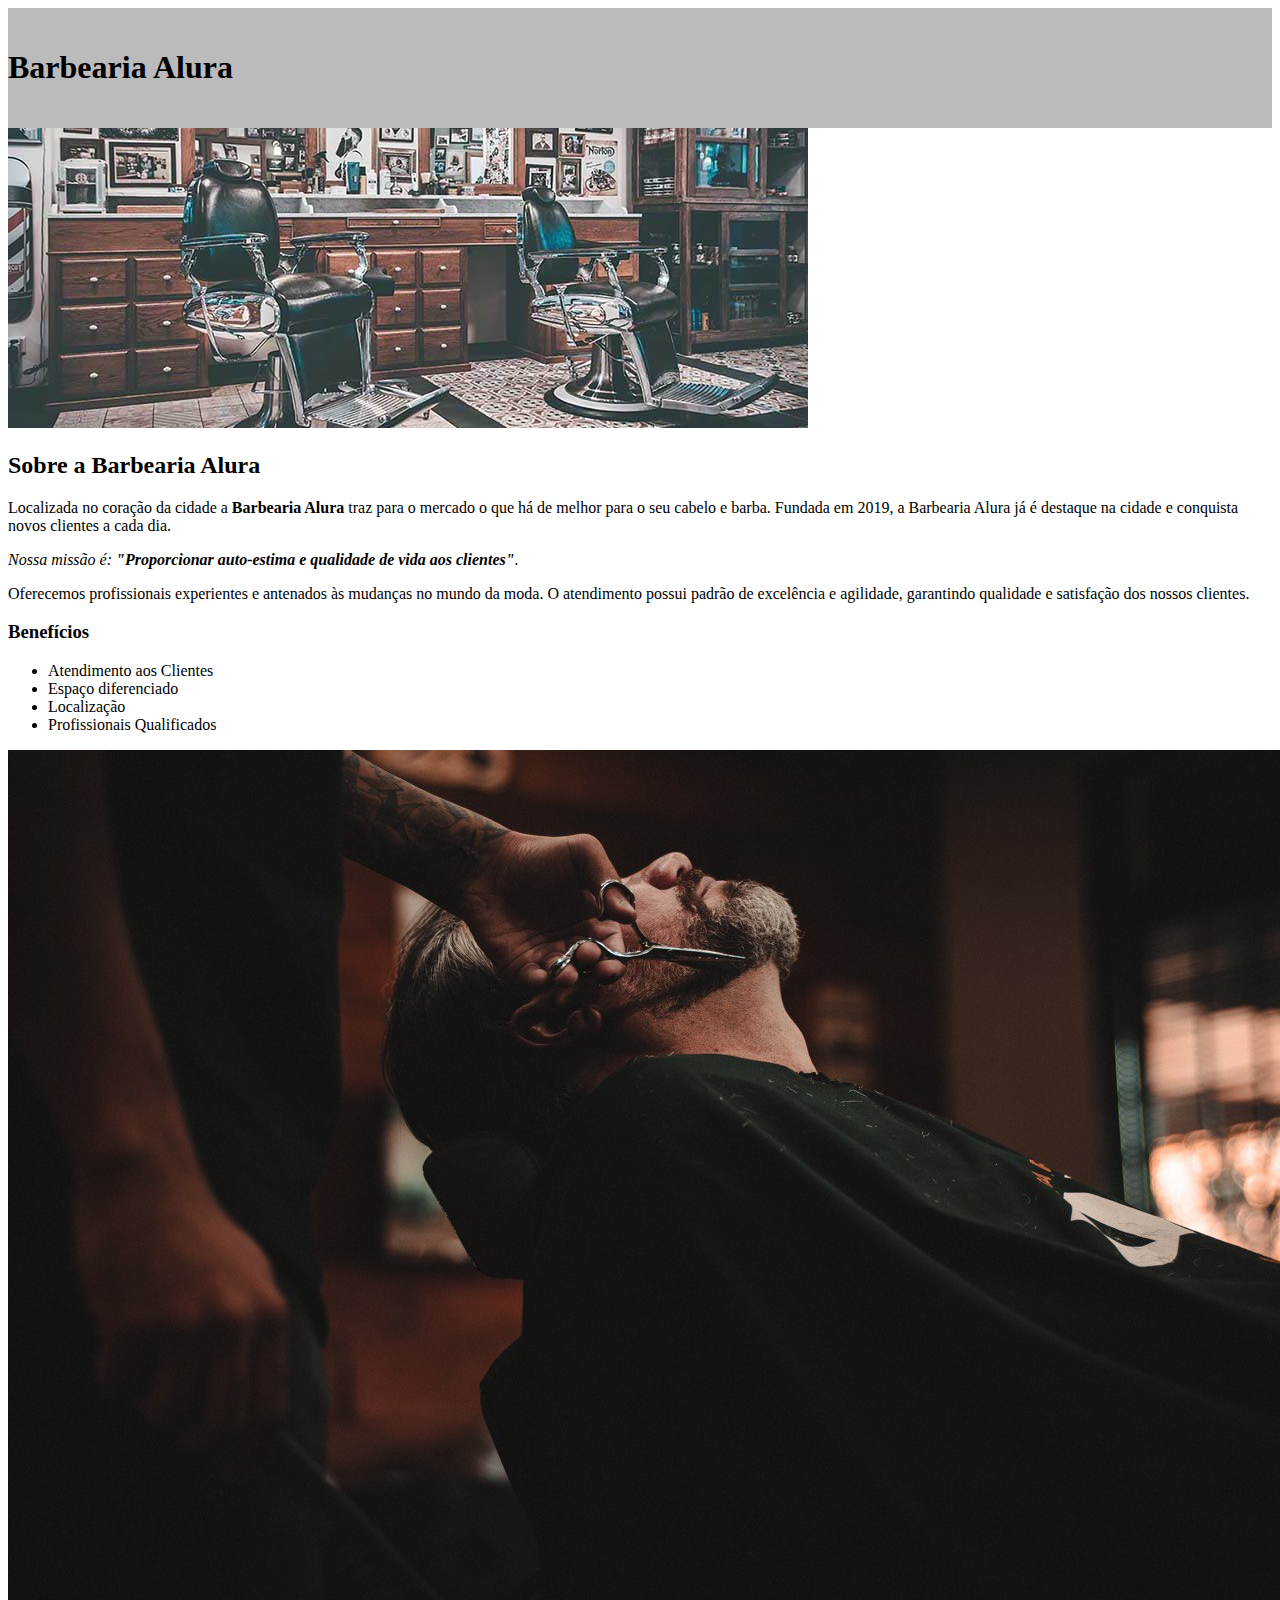
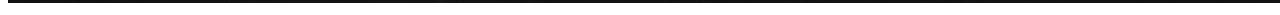
<file: Index.html>
<!DOCTYPE html>
<html lang="pt-br">
	<head>
		<meta charset="UTF-8">
		<title>Barbearia Alura</title>
		<link rel="stylesheet" href="style.css">
	</head>

	<body>
		<header>
			<h1 class="titulo-principal">Barbearia Alura</h1>
		</header>
		<img id="banner" src="banner.jpg">
		<div class="principal">
			<h2 class="titulo-centralizado">Sobre a Barbearia Alura</h2>
	 
			<p>Localizada no coração da cidade a <strong>Barbearia Alura</strong> traz para o mercado o que há de melhor para o seu cabelo e barba. Fundada em 2019, a Barbearia Alura já é destaque na cidade e conquista novos clientes a cada dia.</p>

			<p id="missao"><em>Nossa missão é: <strong>"Proporcionar auto-estima e qualidade de vida aos clientes"</strong>.</em></p>

			<p>Oferecemos profissionais experientes e antenados às mudanças no mundo da moda. O atendimento possui padrão de excelência e agilidade, garantindo qualidade e satisfação dos nossos clientes.</p>
		</div>

		<div class="beneficios">
			<h3 class="titulo-centralizado">Benefícios</h3>

			<ul>
				<li class="itens">Atendimento aos Clientes</li>
				<li class="itens">Espaço diferenciado</li>
				<li class="itens">Localização</li>
				<li class="itens">Profissionais Qualificados</li>
			</ul>

			<img src="beneficios.jpg" class="imagembeneficios">
		</div>
	</body>
</html>
</file>
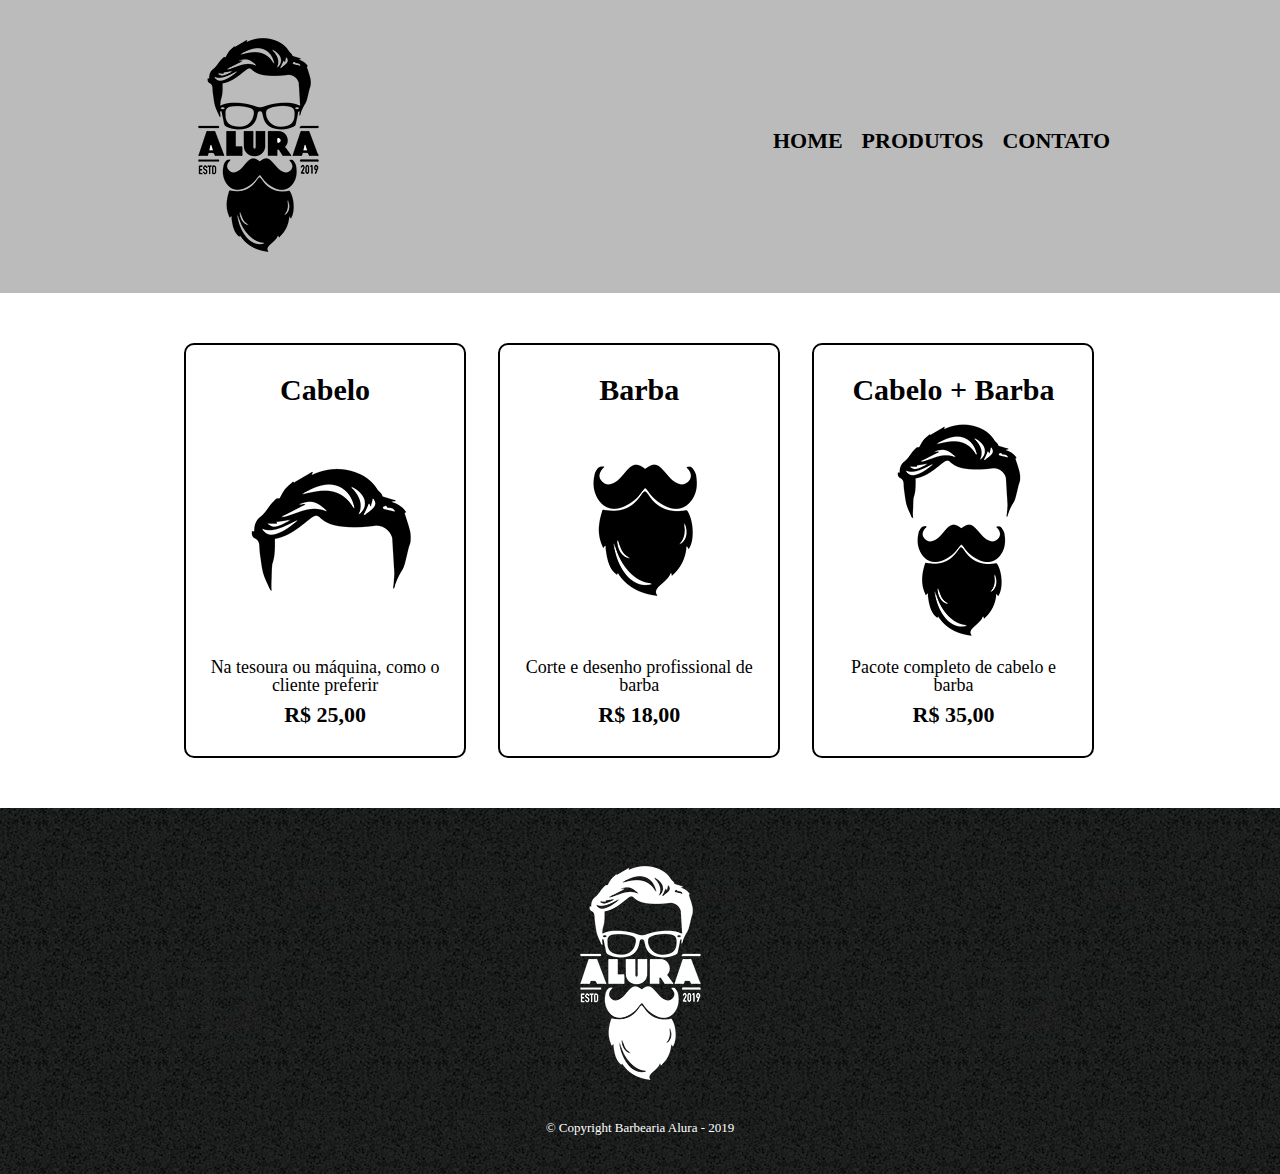
<file: index.html>
<!DOCTYPE html>
<html>
	<head>
		<meta charset="UTF-8">
		<title>Produtos - Barbearia Alura</title>

		<link rel="stylesheet" href="reset.css">
		<link rel="stylesheet" href="produtos.css">
	</head>
	<body>
		<header>
			<div class="caixa">
				<h1><img src="logo.png"></h1>

				<nav>
					<ul>
					     <li><a href="index1.html">Home</a></li>
					     <li><a href="index.html">Produtos</a></li>
					     <li><a href="contato.html">Contato</a></li>
					</ul>
				</nav>
			</div>
		</header>

		<main>
		      <ul class="produtos">
			       <li>
			             <h2>Cabelo</h2>			     
				     <img src="cabelo.jpg">
				     <p class="produto-descricao">Na tesoura ou máquina, como o cliente preferir</p>
				     <p class="produto-preco">R$ 25,00</p>
			      </li>
			       <li>
				     <h2>Barba</h2>				       
				     <img src="barba.jpg">
				     <p class="produto-descricao">Corte e desenho profissional de barba</p>
				     <p class="produto-preco">R$ 18,00</p>
			      </li>
			       <li>
			  	     <h2>Cabelo + Barba</h2>				       
			             <img src="cabelo+barba.jpg">
				     <p class="produto-descricao">Pacote completo de cabelo e barba</p>
				     <p class="produto-preco">R$ 35,00</p>
			     </li>
			</ul>
		</main>

		<footer>
			<img src="logo-branco.png">
			<p class="copyright">&copy; Copyright Barbearia Alura - 2019</p>
		</footer>
	</body>
</html>
</file>
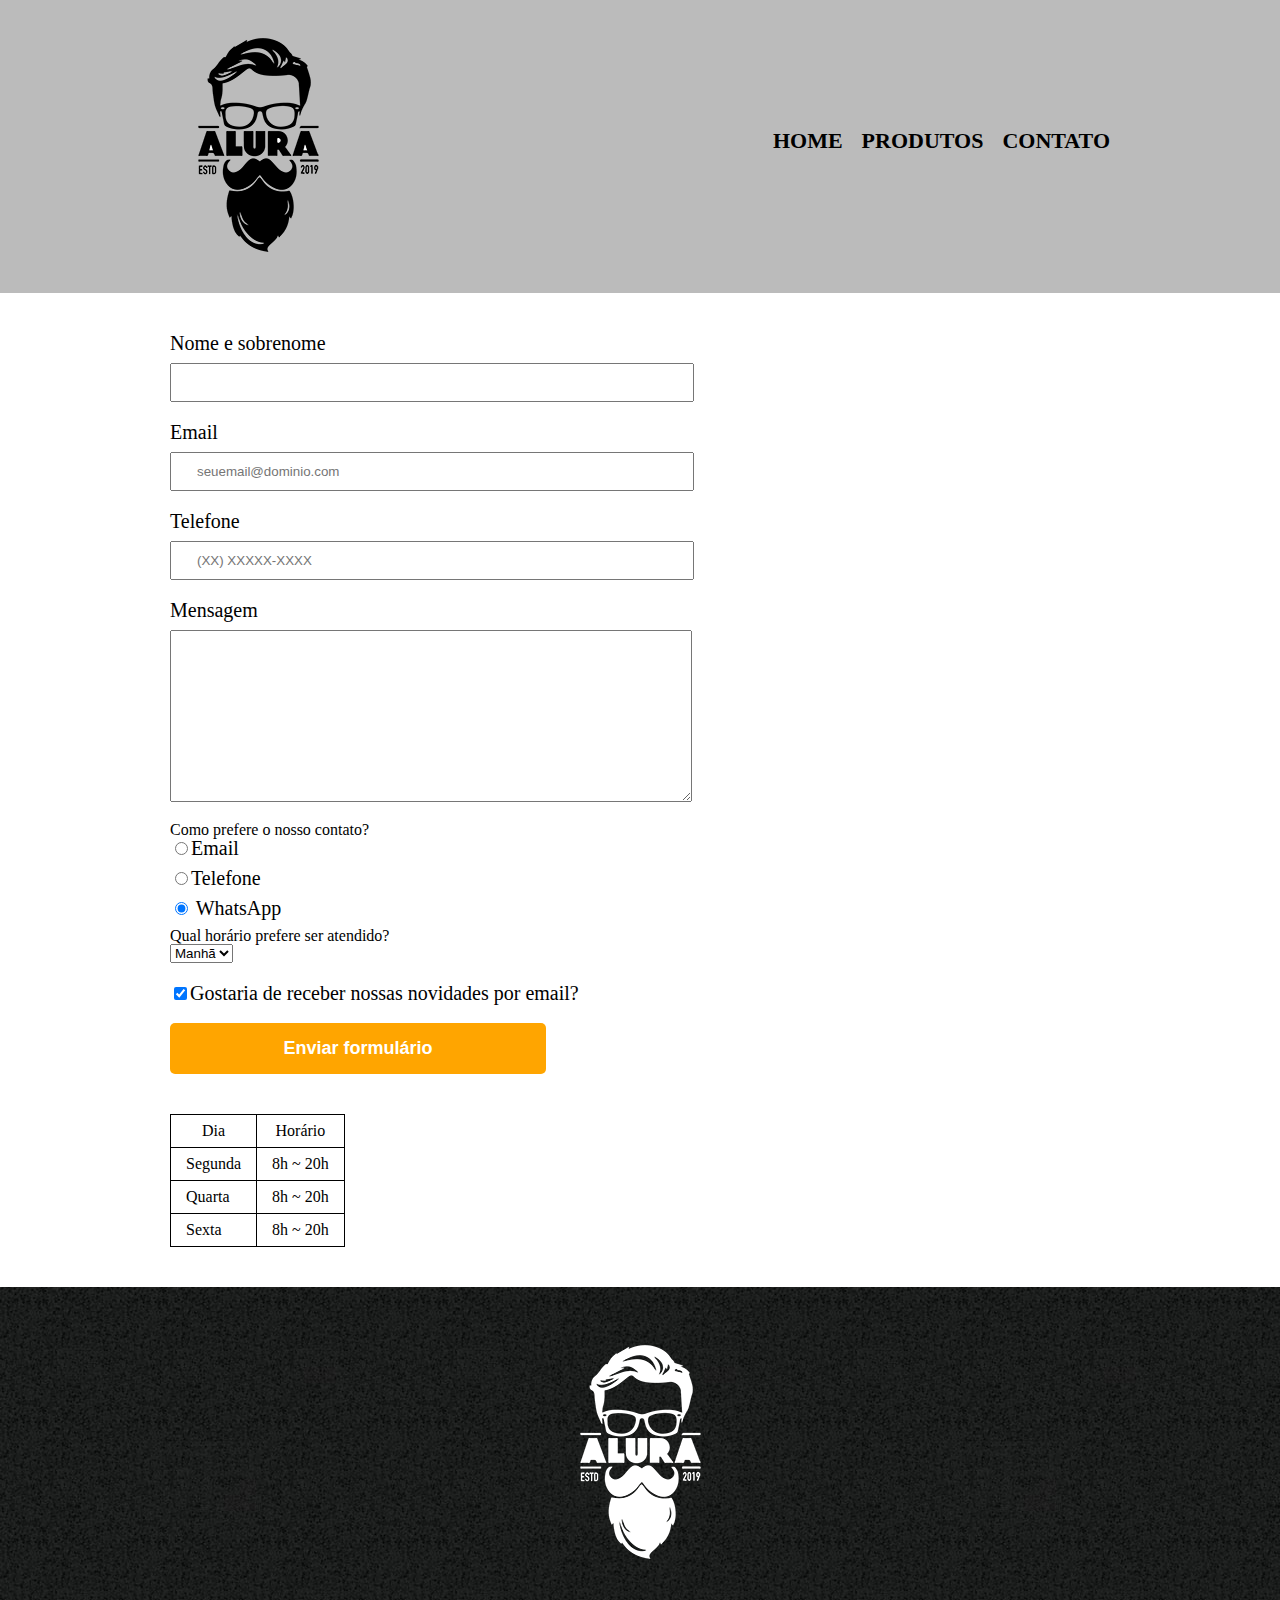
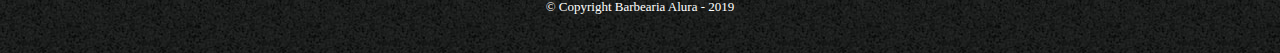
<file: contato.html>
<!DOCTYPE html>
<html>
    <head>
        <meta charset="UTF-8">
        <title>Contato - Barbearia Alura</title>

        <link rel="stylesheet" href="reset.css">
        <link rel="stylesheet" href="style.css">
    </head>
    <body>
        <header>
            <div class="caixa">
                <h1><img src="logo.png" alt="Logo da Barbearia Alura"></h1>

                <nav>
                    <ul>
                        <li><a href="index.html">Home</a></li>
                        <li><a href="produtos.html">Produtos</a></li>
                        <li><a href="contato.html">Contato</a></li>
                    </ul>
                </nav>
            </div>
        </header>

        <main>
           <form>
               <label for="nomesobrenome">Nome e sobrenome</label>
               <input type="text" id="nomesobrenome" class= "input-padrao" required>

               <label for="email">Email</label>
               <input type="email" id="email" class= "input-padrao" required placeholder="seuemail@dominio.com">

               <label for="telefone">Telefone</label>
               <input type="tel" id="telefone" class= "input-padrao" required placeholder="(XX) XXXXX-XXXX">
		   
	       <label for="mensagem">Mensagem</label>
	       <textarea cols="70" rows="10" id="mensagem" class="input-padrao" required></textarea>

	       <fieldset>
                 <legend>Como prefere o nosso contato?</legend>
                 <label for="radio-email"><input type="radio" name="contato" value="email" id="radio-email">Email</label>
              
                 <label for="radio-telefone"><input type="radio" name="contato" value="telefone" id="radio-telefone">Telefone</label>
                 
                 <label for="radio-whatsapp"><input type="radio" name="contato" value="whatsapp" id="radio-whatsapp" checked> WhatsApp</label>                  
             </fieldset>	   
	
	     <fieldset>
                 <legend>Qual horário prefere ser atendido?</legend>
                 <select>	 
                      <option>Manhã</option>
                      <option>Tarde</option>
                      <option>Noite</option>	 
                 </select>
             </fieldset>
		   		   		   
	     <label class="checkbox"><input type="checkbox" checked>Gostaria de receber nossas novidades por email?</label>		    		 		   		   		   		   		   
             <input type="submit" value="Enviar formulário" class="enviar">
          </form>
		
	  <table>
             <tr>
                <th>Dia</th>
                <th>Horário</th>
            </tr>                    
             <tr>
                 <td>Segunda</td>
                 <td>8h ~ 20h</td>
            </tr>
             <tr>
                 <td>Quarta</td>
                 <td>8h ~ 20h</td>
            </tr>
             <tr>
                 <td>Sexta</td>
                 <td>8h ~ 20h</td>
               </tr>
        </table>					
        </main>    	    	    	    	    	    	
	    
        <footer>
            <img src="logo-branco.png" alt="Logo da Barbearia Alura">
            <p class="copyright">&copy; Copyright Barbearia Alura - 2019</p>
        </footer>
    </body>
</html>
</file>
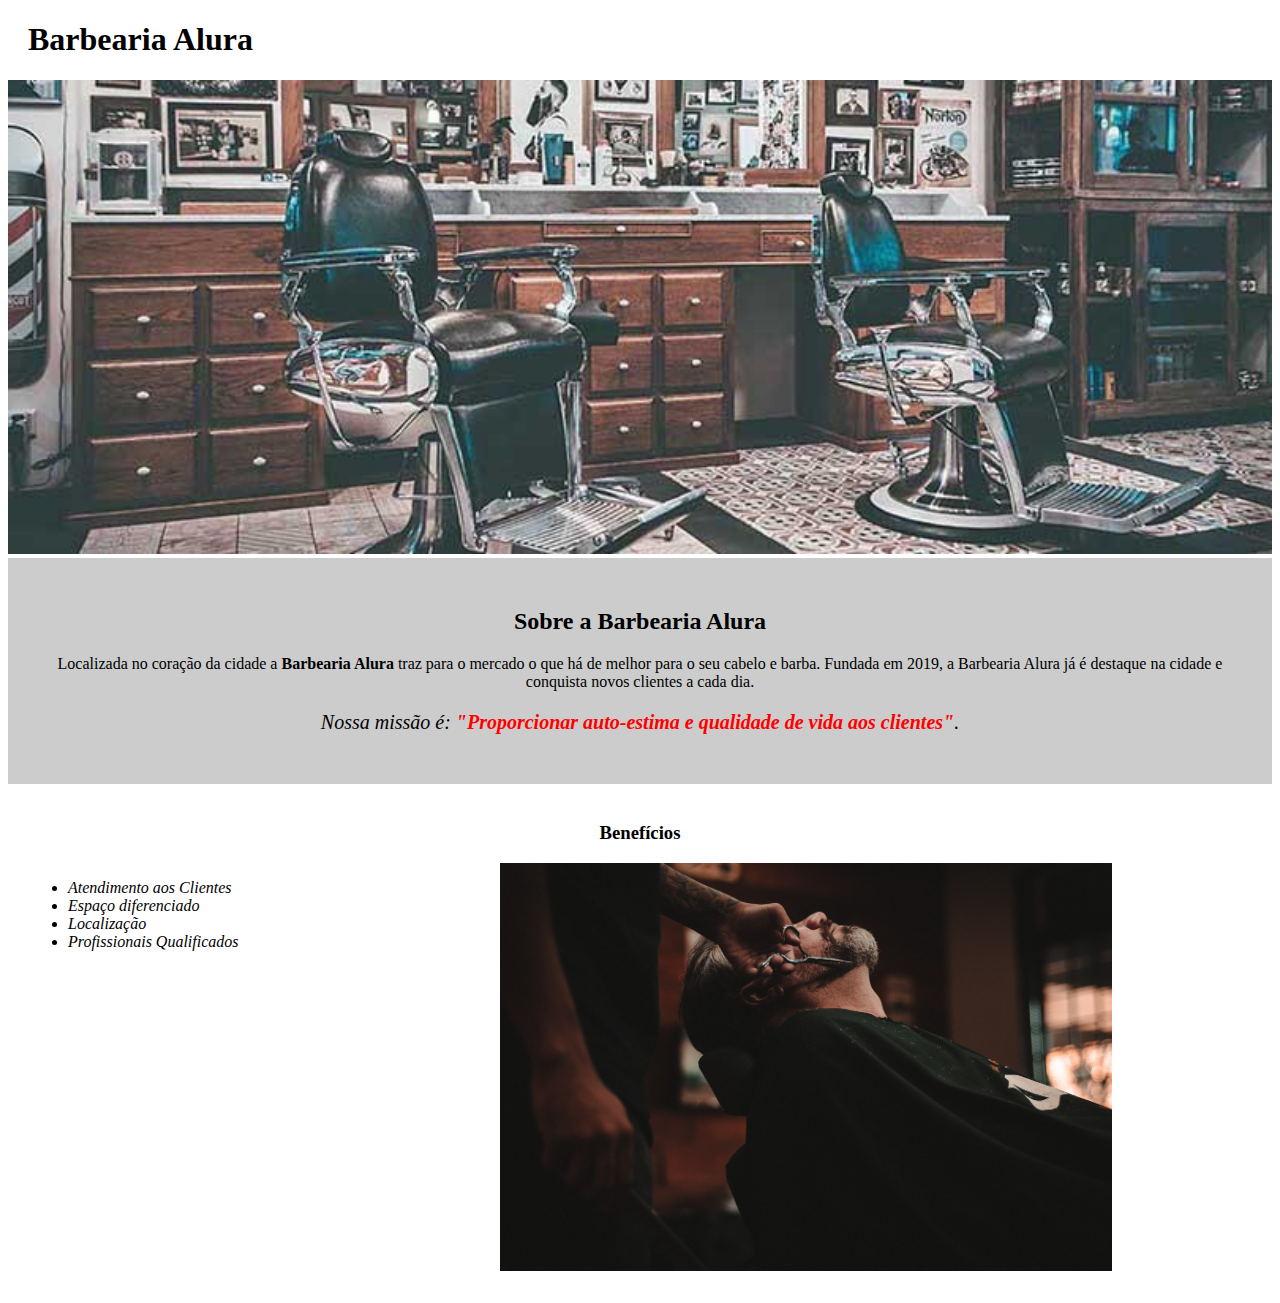
<file: index1.html>
<!DOCTYPE html>
  <html lang="pt-br">
	    <head>
		 <meta charset="UTF-8">
		 <title>Barbearia Alura</title>
	         <link rel="stylesheet" href="style-home.css">
            </head>

	     <body>
	          <header>
	              <h1 class="titulo-principal">Barbearia Alura</h1>
	          </header>
		     
	          <img id="banner" src="banner.jpg">
		     
	          <div class="principal">
	               <h2 class="titulo-centralizado">Sobre a Barbearia Alura</h2>
	 
		       <p>Localizada no coração da cidade a <strong>Barbearia Alura</strong> traz para o mercado o que há de melhor para o seu cabelo e barba. Fundada em 2019, a Barbearia Alura já é destaque na cidade e conquista novos clientes a cada dia.</p>

		       <p id="missao"><em>Nossa missão é: <strong>"Proporcionar auto-estima e qualidade de vida aos clientes"</strong>.</em></p>

	               <p Oferecemos profissionais experientes e antenados às mudanças no mundo da moda. O atendimento possui padrão de excelência e agilidade, garantindo qualidade e satisfação dos nossos clientes.</p>
		    </div>

	            	<div class="beneficios">
			          <h3 class="titulo-centralizado">Benefícios</h3>

		                  <ul>
			                     <li class="itens">Atendimento aos Clientes</li>
			                     <li class="itens">Espaço diferenciado</li>
				             <li class="itens">Localização</li>
			                     <li class="itens">Profissionais Qualificados</li>
			          </ul>

			         <img src="beneficios.jpg" class="imagembeneficios">
		       </div>
		     
             	</body>
        </html>
</file>
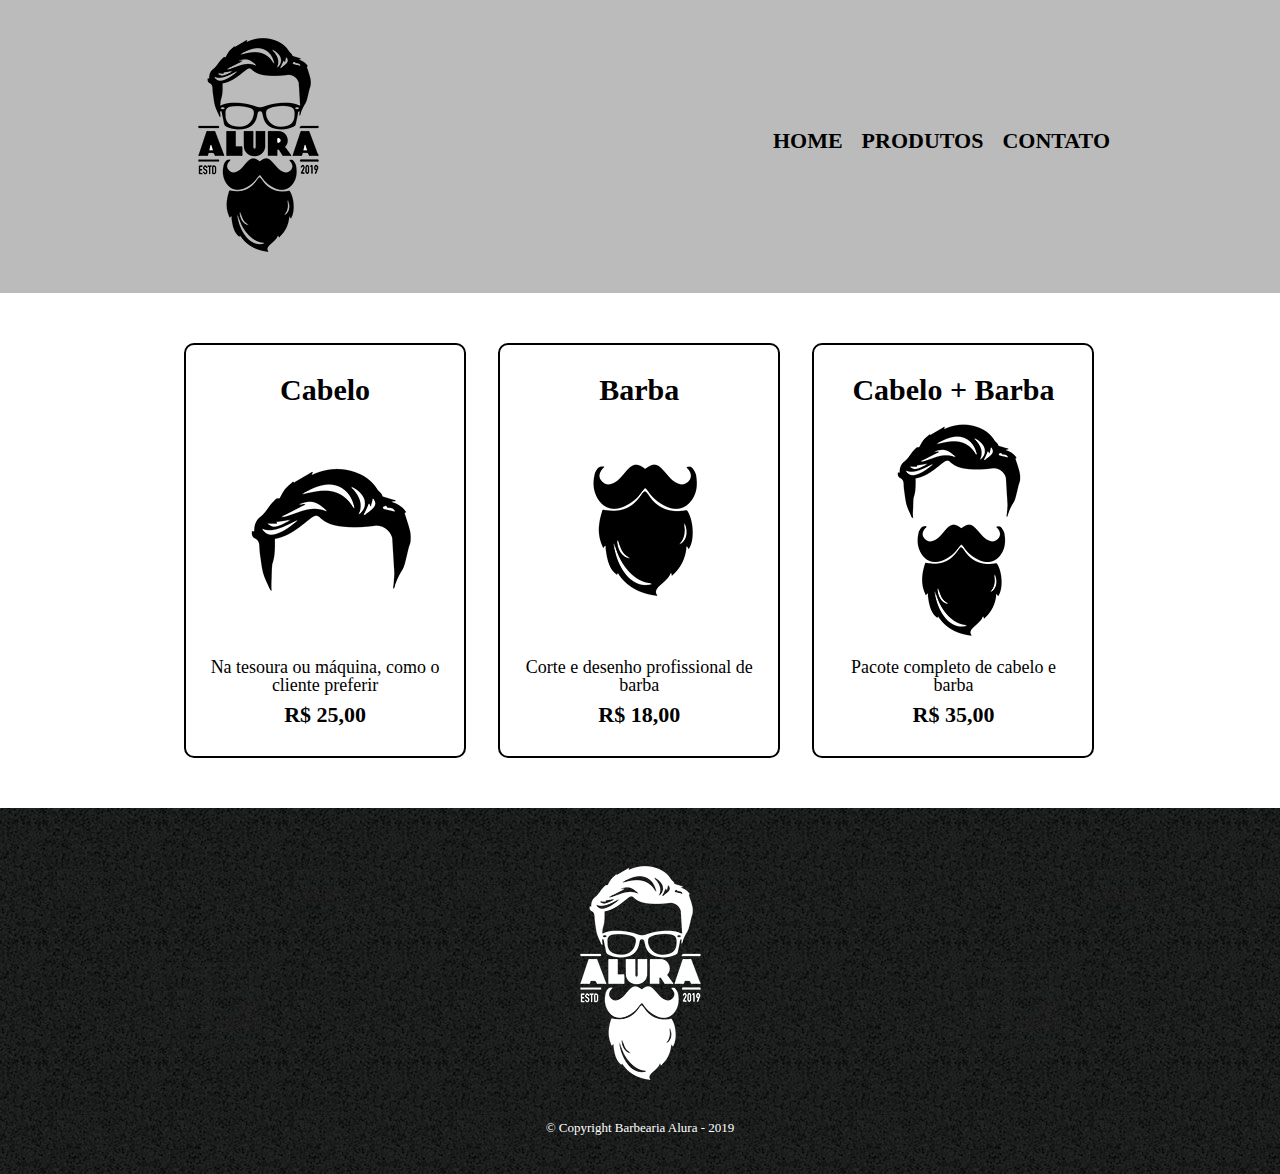
<file: indix.html>
<!DOCTYPE html>
<html>
	<head>
		<meta charset="UTF-8">
		<title>Produtos - Barbearia Alura</title>

		<link rel="stylesheet" href="reset.css">
		<link rel="stylesheet" href="produtos.css">
	</head>
	<body>
		<header>
			<div class="caixa">
				<h1><img src="logo.png"></h1>

				<nav>
					<ul>
						<li><a href="index.html">Home</a></li>
						<li><a href="produtos.html">Produtos</a></li>
						<li><a href="contato.html">Contato</a></li>
					</ul>
				</nav>
			</div>
		</header>

		<main>
		      <ul class="produtos">
			       <li>
			             <h2>Cabelo</h2>
				     <img src="cabelo.jpg">
				     <p class="produto-descricao">Na tesoura ou máquina, como o cliente preferir</p>
				     <p class="produto-preco">R$ 25,00</p>
			      </li>
			       <li>
				     <h2>Barba</h2>
				     <img src="barba.jpg">
				     <p class="produto-descricao">Corte e desenho profissional de barba</p>
				     <p class="produto-preco">R$ 18,00</p>
			      </li>
			       <li>
			  	     <h2>Cabelo + Barba</h2>
			             <img src="cabelo+barba.jpg">
				     <p class="produto-descricao">Pacote completo de cabelo e barba</p>
				     <p class="produto-preco">R$ 35,00</p>
			     </li>
			</ul>
		</main>

		<footer>
			<img src="logo-branco.png">
			<p class="copyright">&copy; Copyright Barbearia Alura - 2019</p>
		</footer>
	</body>
</html>
</file>
<file: style.css>
header {
	background: #BBBBBB;
	padding: 20px 0;
}

.caixa {
	position: relative;
	width: 940px;
	margin: 0 auto;
}

nav {
        position: absolute;
	top: 110px;
	right: 0;
}

nav li {
	display: inline;
	margin: 0 0 0 15px;
}

nav a {
	text-transform: uppercase;
	color: #000000;
	font-weight: bold;
	font-size: 22px;
	text-decoration: none;
}

nav a:hover {
	color: #C78C19;
	text-decoration: underline;
}

.produtos {
	width: 940px;
	margin: 0 auto;
	padding: 50px 0;
}

.produtos li {
	display: inline-block
	text-align: center;
	width: 30%;
	vertical-align: top;
	margin: 0 1.4%;
	padding: 30px 20px;
	box-sizing: border-box;
	border: 2px solid #000000;
	border-radius: 10px;
}

.produtos li:hover {
	border-color: #C78C19;
}

.produtos li:active {
	border-color: #088C19;	
}

.produtos li:hover h2 {
	font-size: 34px;
}

.produtos h2 {
	font-size: 30px;
	font-weight: bold;
}

.produto-descricao {
	font-size: 18px;
}

.produto-preco {
	font-size: 22px;
	font-weight: bold;
	margin-top: 10px;
}

footer {
	text-align: center;
	background: url("bg.jpg");
	padding: 40px 0;
}

.copyright {
	color: #FFFFFF;
	font-size: 13px;
	margin: 20px 0 0;
}

main {
    width: 940px;
    margin: 0 auto;
}

form {
    margin: 40px 0;
}

form label, from legend {
    display:block;
    font-size: 20px;
    margin: 0 0 10px;
}

.input-padrao {
    display: block;
    margin: 0 0 20px;
    padding: 10px 25px;
    width: 50%;
}

.checkbox {
    margin: 20px 0;
}

.enviar {
    width:40%;
    padding: 15px 0;
    background: orange;
    color: white;
    font-weight: bold;
    font-size: 18px;
    border: none;
    border-radius: 5px;
    transition: 1s all;
    cursor: pointer;
}

.enviar:hover {
    background: darkorange;
    transform: scale(1.2);
}

table {
    margin: 20px 0 40px;
}

thead {
    background: #555555;
    color: white;
    font-weight: bold;
}

td, th {
    border: 1px solid #000000;
    padding: 8px 15px;
}
</file>
<file: produtos.css>
header {
	background: #BBBBBB;
	padding: 20px 0;
}

.caixa {
	position: relative;
	width: 940px;
	margin: 0 auto;
}

nav {
	position: absolute;
	top: 110px;
	right: 0;
}

nav li {
	display: inline;
	margin: 0 0 0 15px;
}

nav a {
	text-transform: uppercase;
	color: #000000;
	font-weight: bold;
	font-size: 22px;
	text-decoration: none;
}

nav a:hover {
	color: #C78C19;
	text-decoration: underline;
}

.produtos {
	width: 940px;
	margin: 0 auto;
	padding: 50px 0;
}

.produtos li {
	display: inline-block;
	text-align: center;
	width: 30%;
	vertical-align: top;
	margin: 0 1.5%;
	padding: 30px 20px;
	box-sizing: border-box;
	border: 2px solid #000000;
	border-radius: 10px;
}

.produtos li:hover {
	border-color: #C78C19;
}

.produtos li:active {
	border-color: #088C19;	
}

.produtos li:hover h2 {
	font-size: 34px;
}

.produtos h2 {
	font-size: 30px;
	font-weight: bold;
}

.produto-descricao {
	font-size: 18px;
}

.produto-preco {
	font-size: 22px;
	font-weight: bold;
	margin-top: 10px;
}

footer {
	text-align: center;
	background: url("bg.jpg");
	padding: 40px 0;
}

.copyright {
	color: #FFFFFF;
	font-size: 13px;
	margin: 20px 0 0;
}

/* Página de contato */
.contato {
	width: 940px;
	margin: 40px auto;
}

.contato label, .input-group legend {
	display: block;
	margin: 0 0 5px;
	font-size: 20px;
}

.campo-padrao, textarea {
	display: block;
	margin: 0 0 30px;
	padding: 10px 20px;
	width: 50%;
	border: 1px solid #aaa;
}

.input-group {
	margin: 0 0 20px;
}

.newsletter {
	margin: 0 0 20px;
}

.botao {
	margin: 20px 0 0;
	width: 30%;
	padding: 10px 20px;
	font-size: 24px;
	display: inline-block;
	background: orange;
	color: white;
	border: none;
	border-radius: 5px;
	transition: 1s;
}

.botao:hover {
	cursor: pointer;
	transform: scale(1.2);	
}

.funcionamento {
	width: 940px;
	margin: 0 auto 40px;
}

table {
	margin: 10px 0 0;
}

th  {
	background: #777777;
	color: #FFFFFF;
}


td, th {
	border: 1px solid #000000;
	padding: 5px 20px;
}
</file>
<file: style-home.css>
#banner {
	width:100%;
}

.principal{
	background: #CCCCCC;
	padding: 30px;
}

.titulo-principal {
	padding-left: 20px;
}

.titulo-centralizado {
	text-align: center
}

p {
	text-align: center;
}

#missao {
	font-size: 20px
}

em strong {
	color: #FF0000;
}

.itens {
	font-style: italic
}

.beneficios {
	background: #FFFFFF;
	padding: 20px;
}

ul {
	display: inline-block;
	vertical-align: top;
	width: 20%;
	margin-right: 15%;
}

.imagembeneficios {
	width: 50%;
}
</file>
